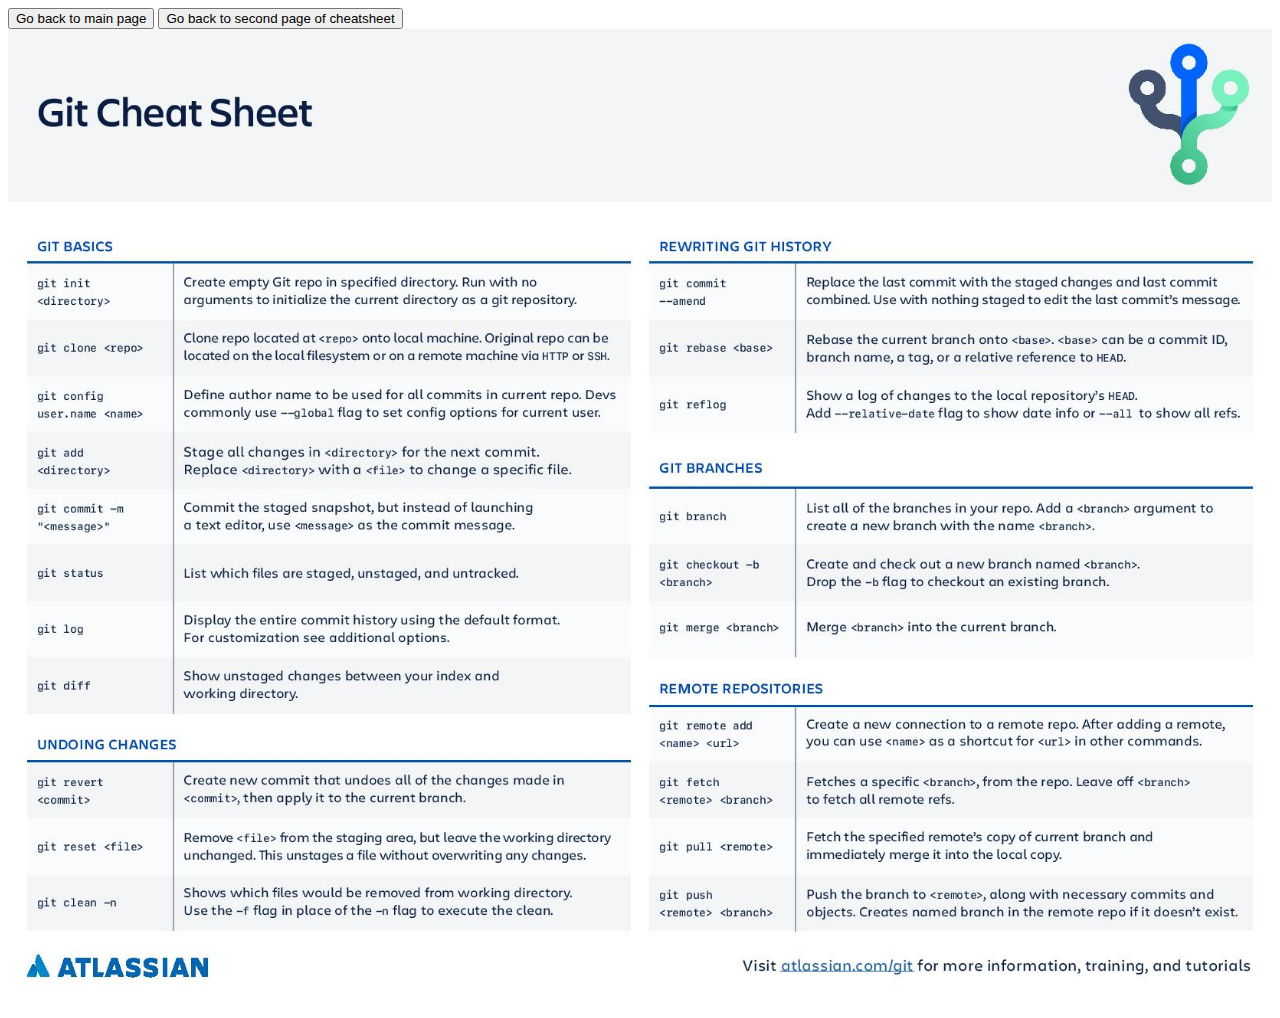
<file: cheatsheet.html>
<!DOCTYPE html>
<html lang="en">
<head>
    <meta charset="UTF-8">
    <meta http-equiv="X-UA-Compatible" content="IE=edge">
    <meta name="viewport" content="width=device-width, initial-scale=1.0">
    <title>Document</title>
    <link rel="stylesheet" href="background.css">
</head>
<body>
    <a href="index.html"><button>Go back to main page</button></a> <a href="cheatsheet2.html"><button>Go back to second page of cheatsheet</button></a>
    <img src="/images/SWTM-2088_Atlassian-Git-Cheatsheet-page-001.jpg">
</body>
</html>
</file>
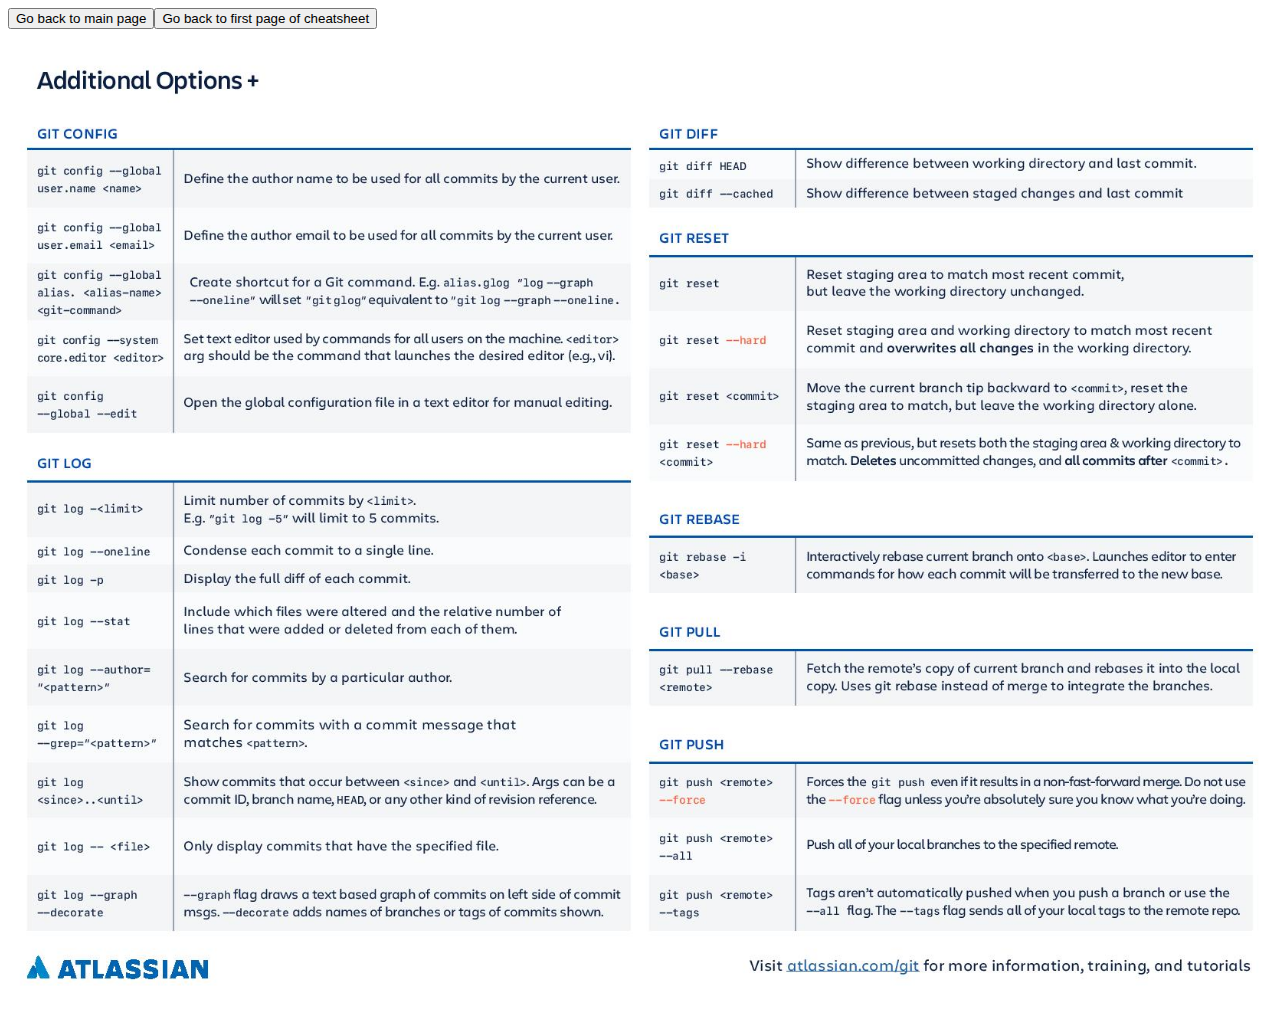
<file: cheatsheet2.html>
<!DOCTYPE html>
<html lang="en">
<head>
    <meta charset="UTF-8">
    <meta http-equiv="X-UA-Compatible" content="IE=edge">
    <meta name="viewport" content="width=device-width, initial-scale=1.0">
    <title>Document</title>
    <link rel="stylesheet" href="background.css">
</head>
<body>
    <a href="index.html"><button>Go back to main page</button></a><a href="cheatsheet.html"><button>Go back to first page of cheatsheet</button></a>
    <img src="/images/SWTM-2088_Atlassian-Git-Cheatsheet-page-002.jpg">
</body>
</html>
</file>
<file: background.css>
body img{
    max-width: 100%;
    height: auto;
}
</file>
